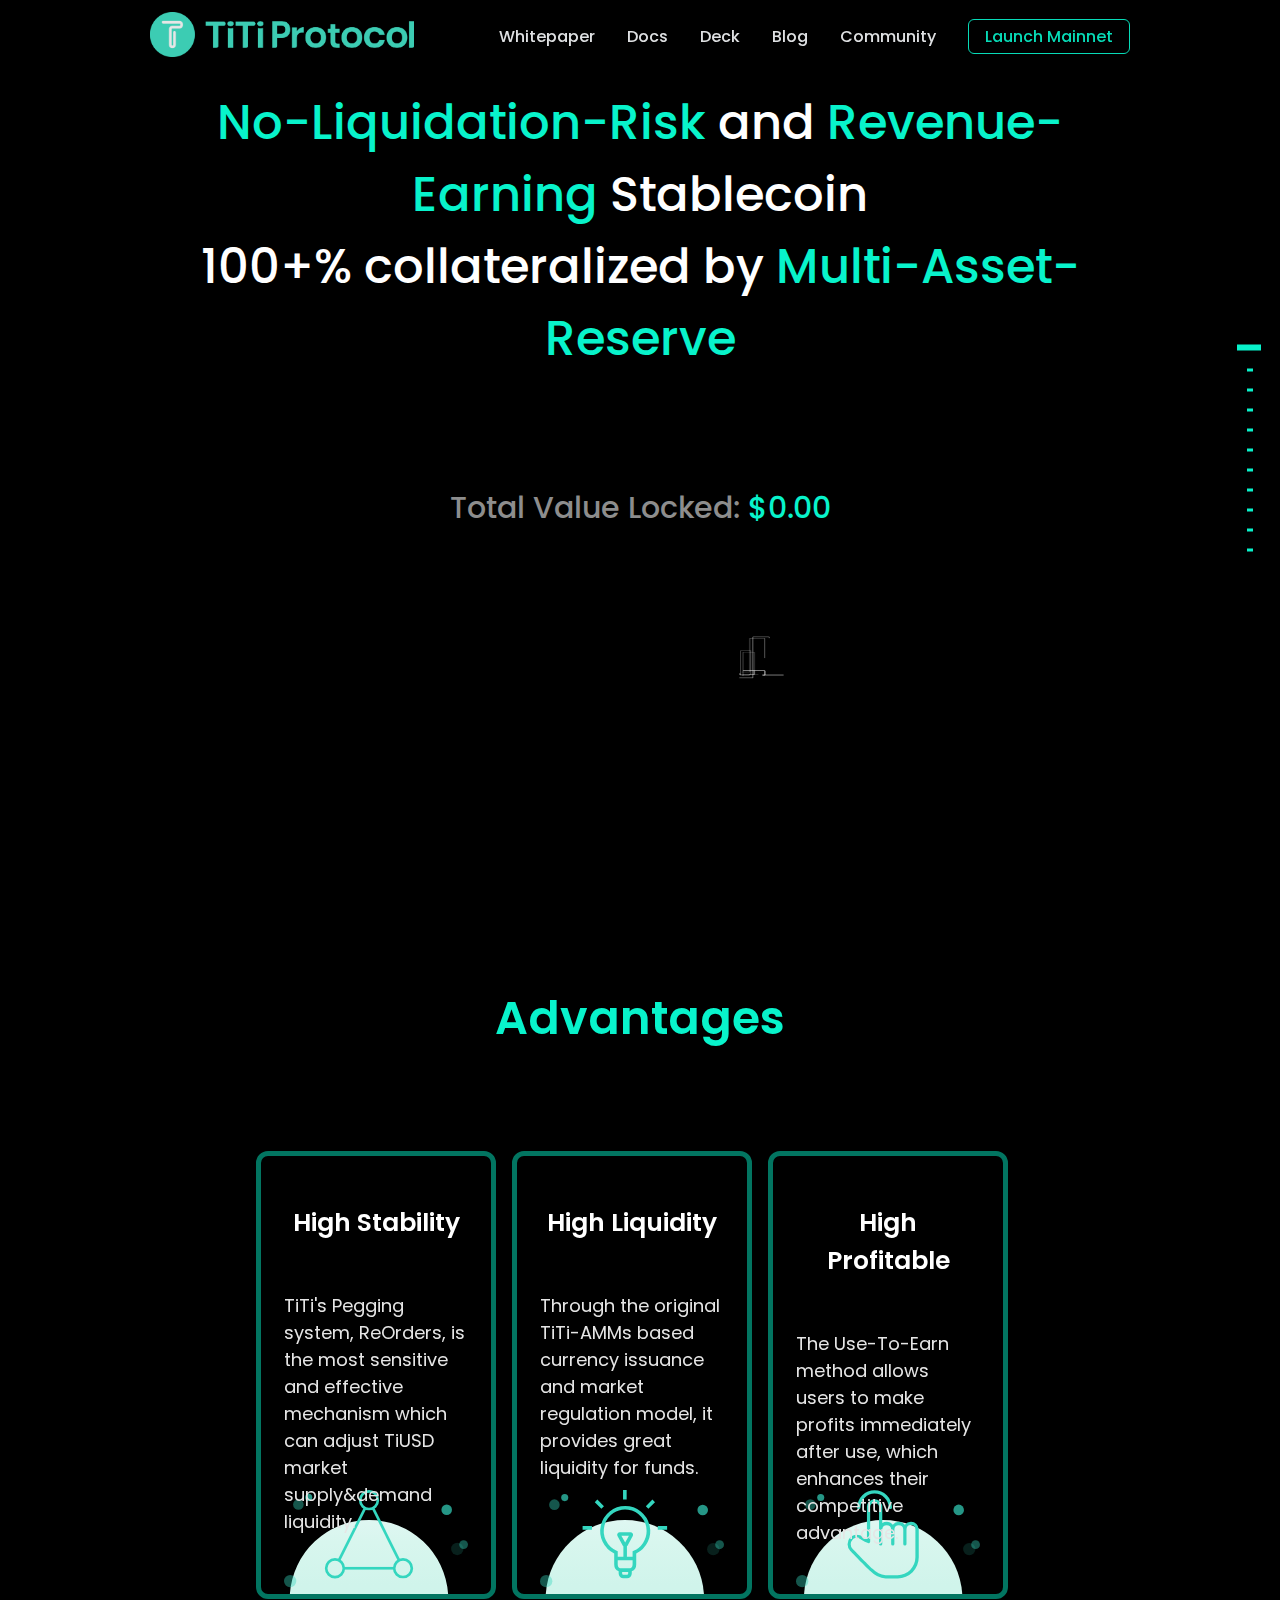
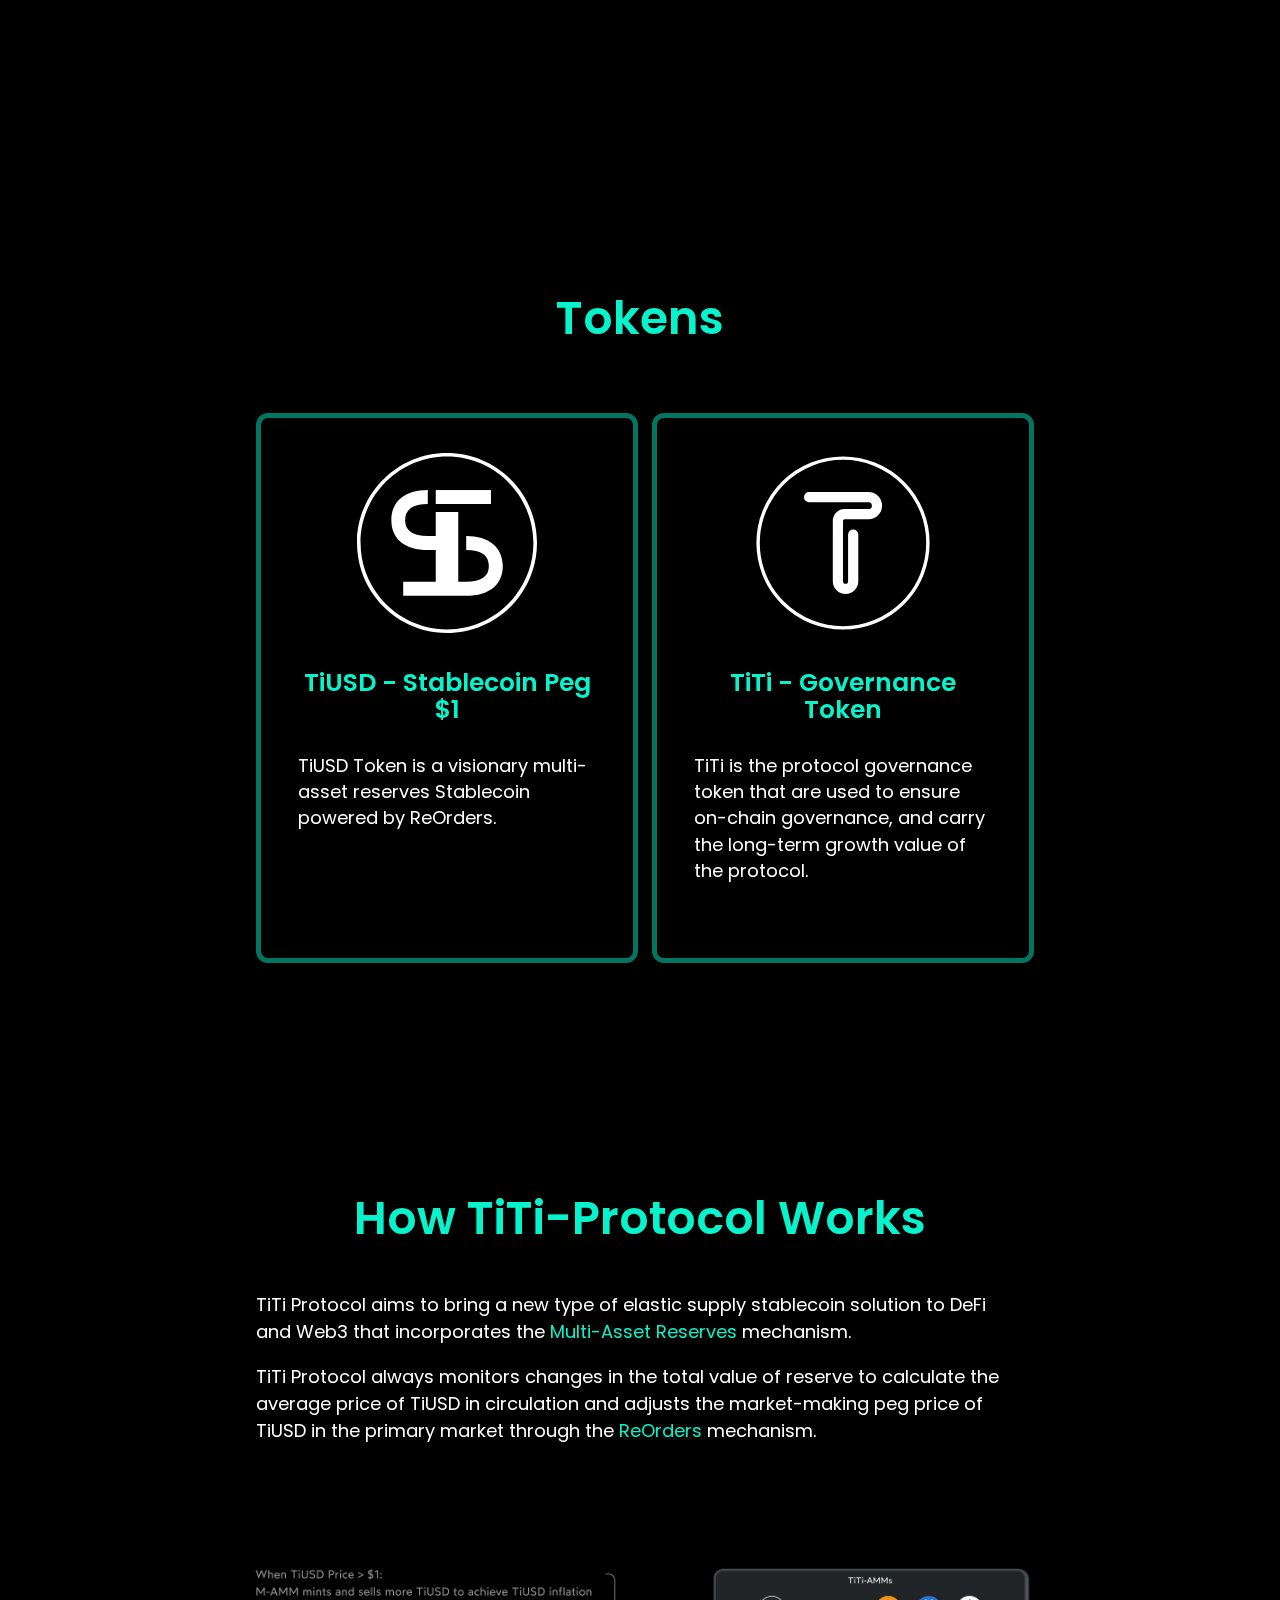
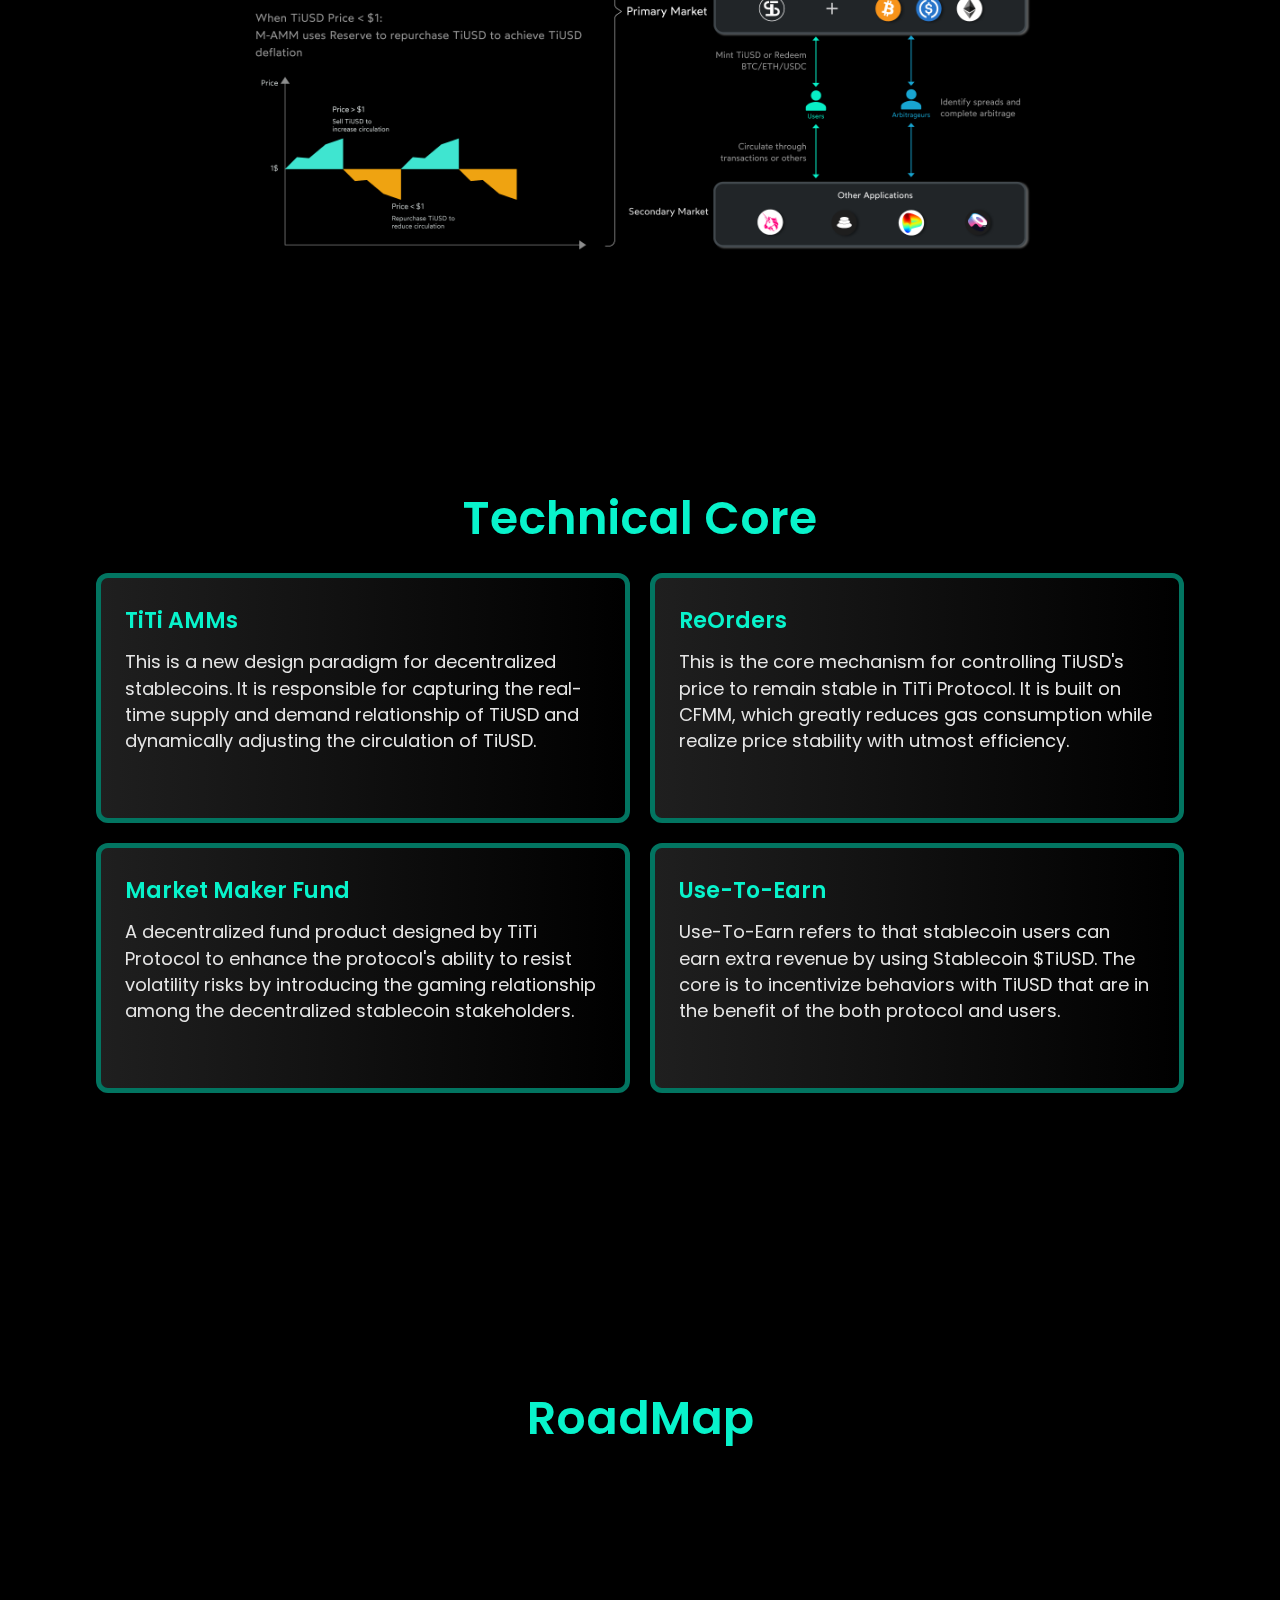
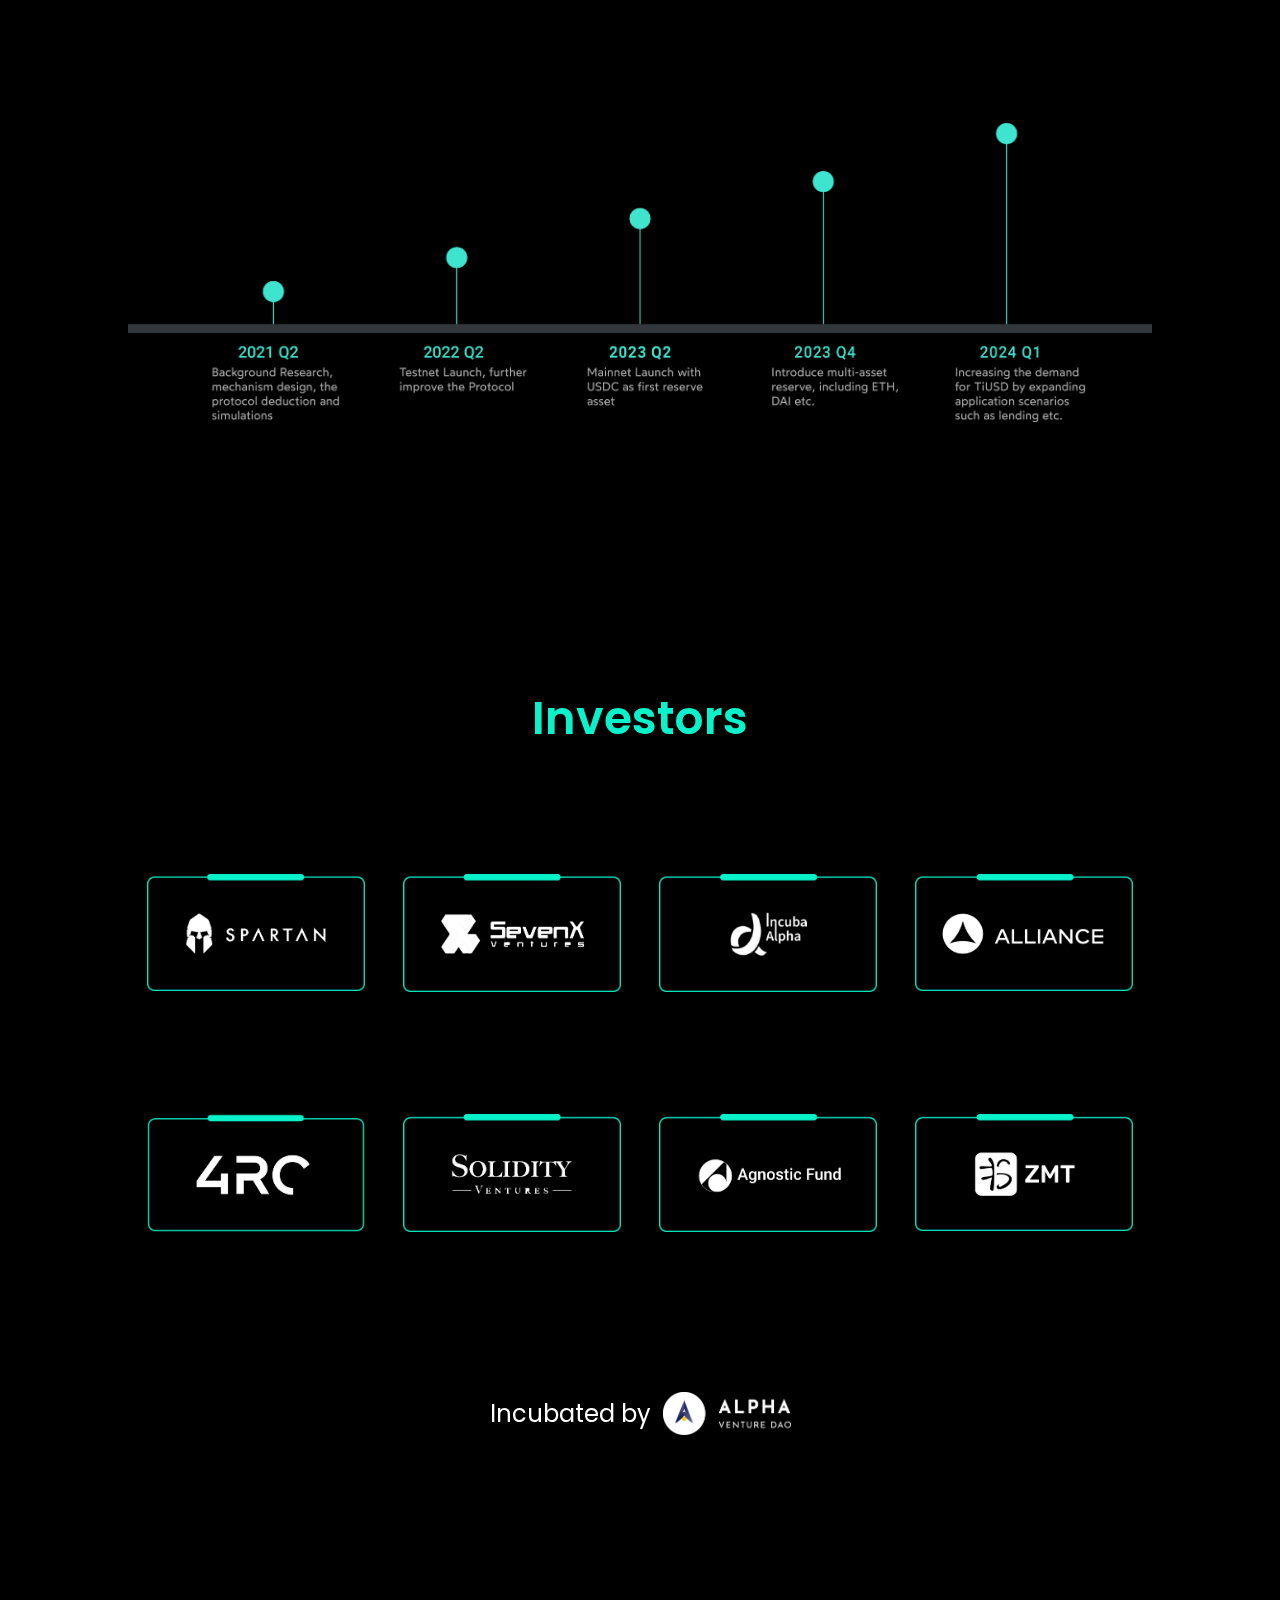
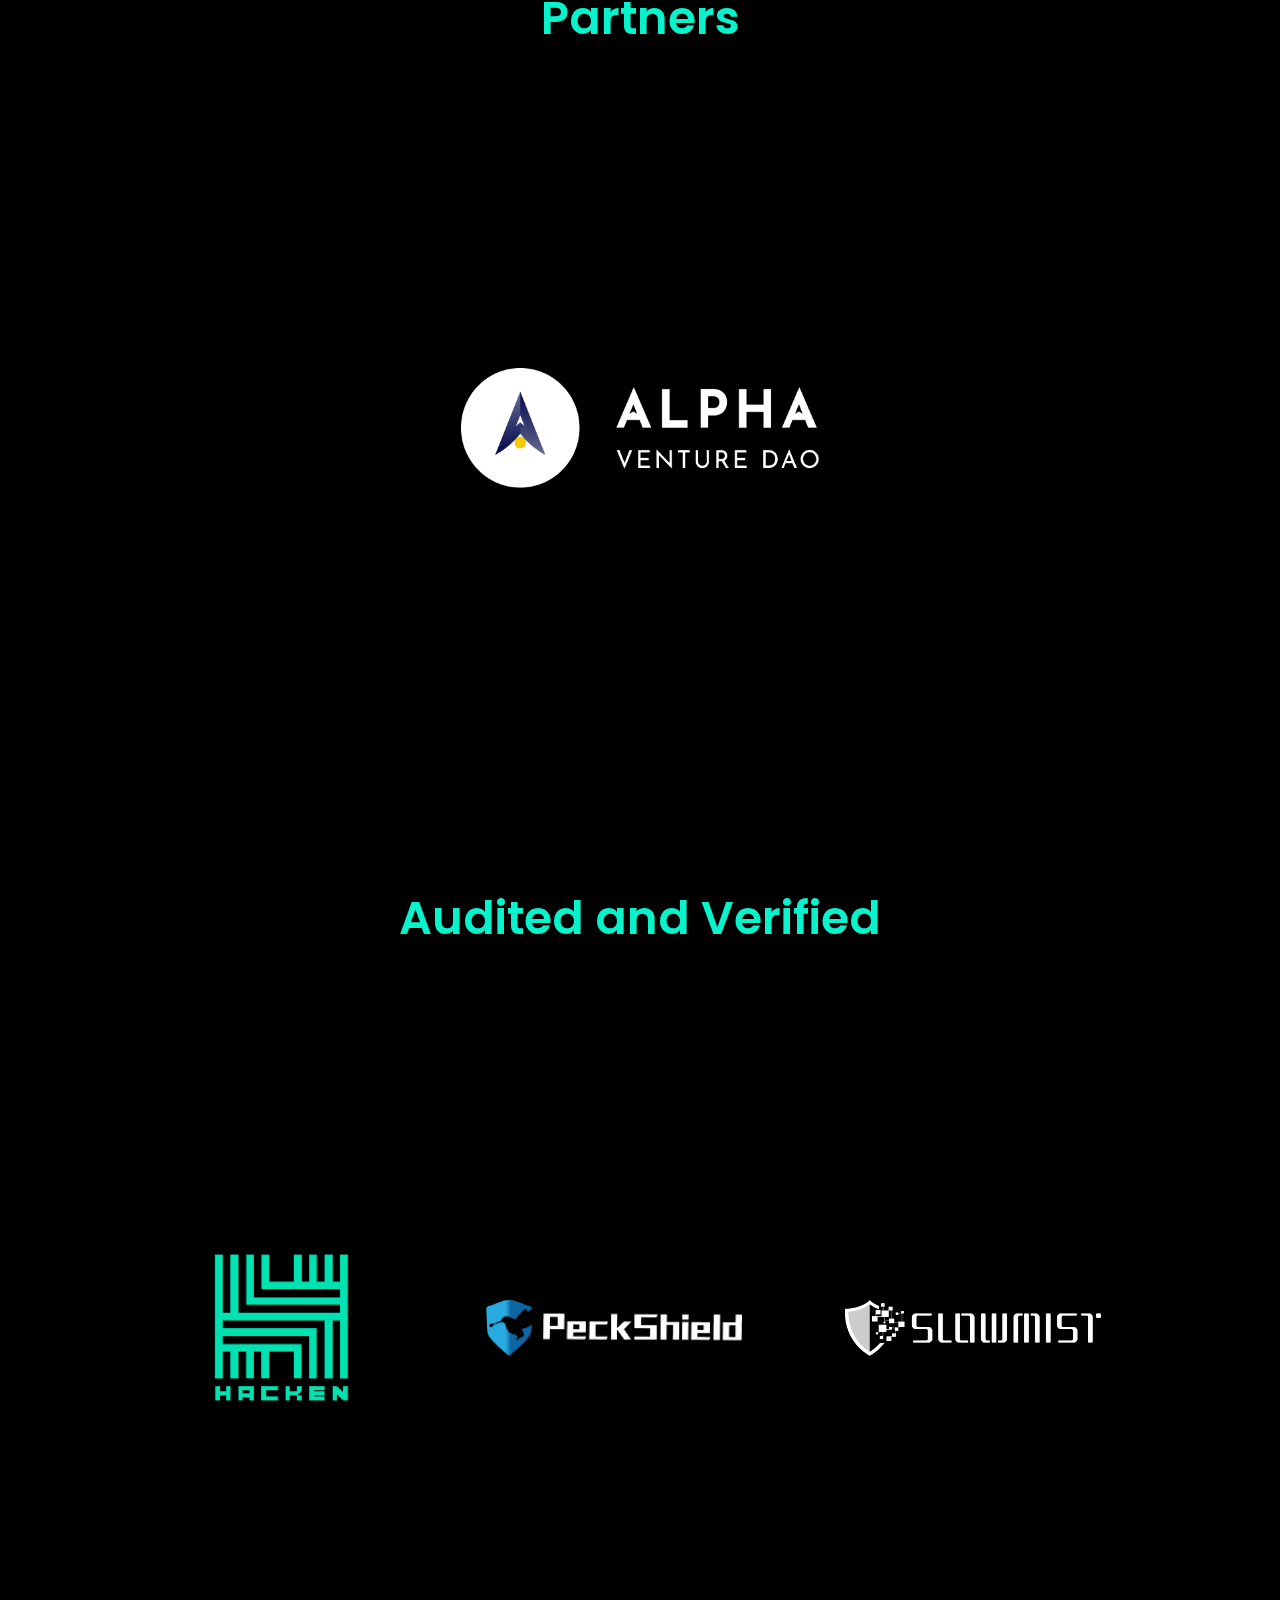
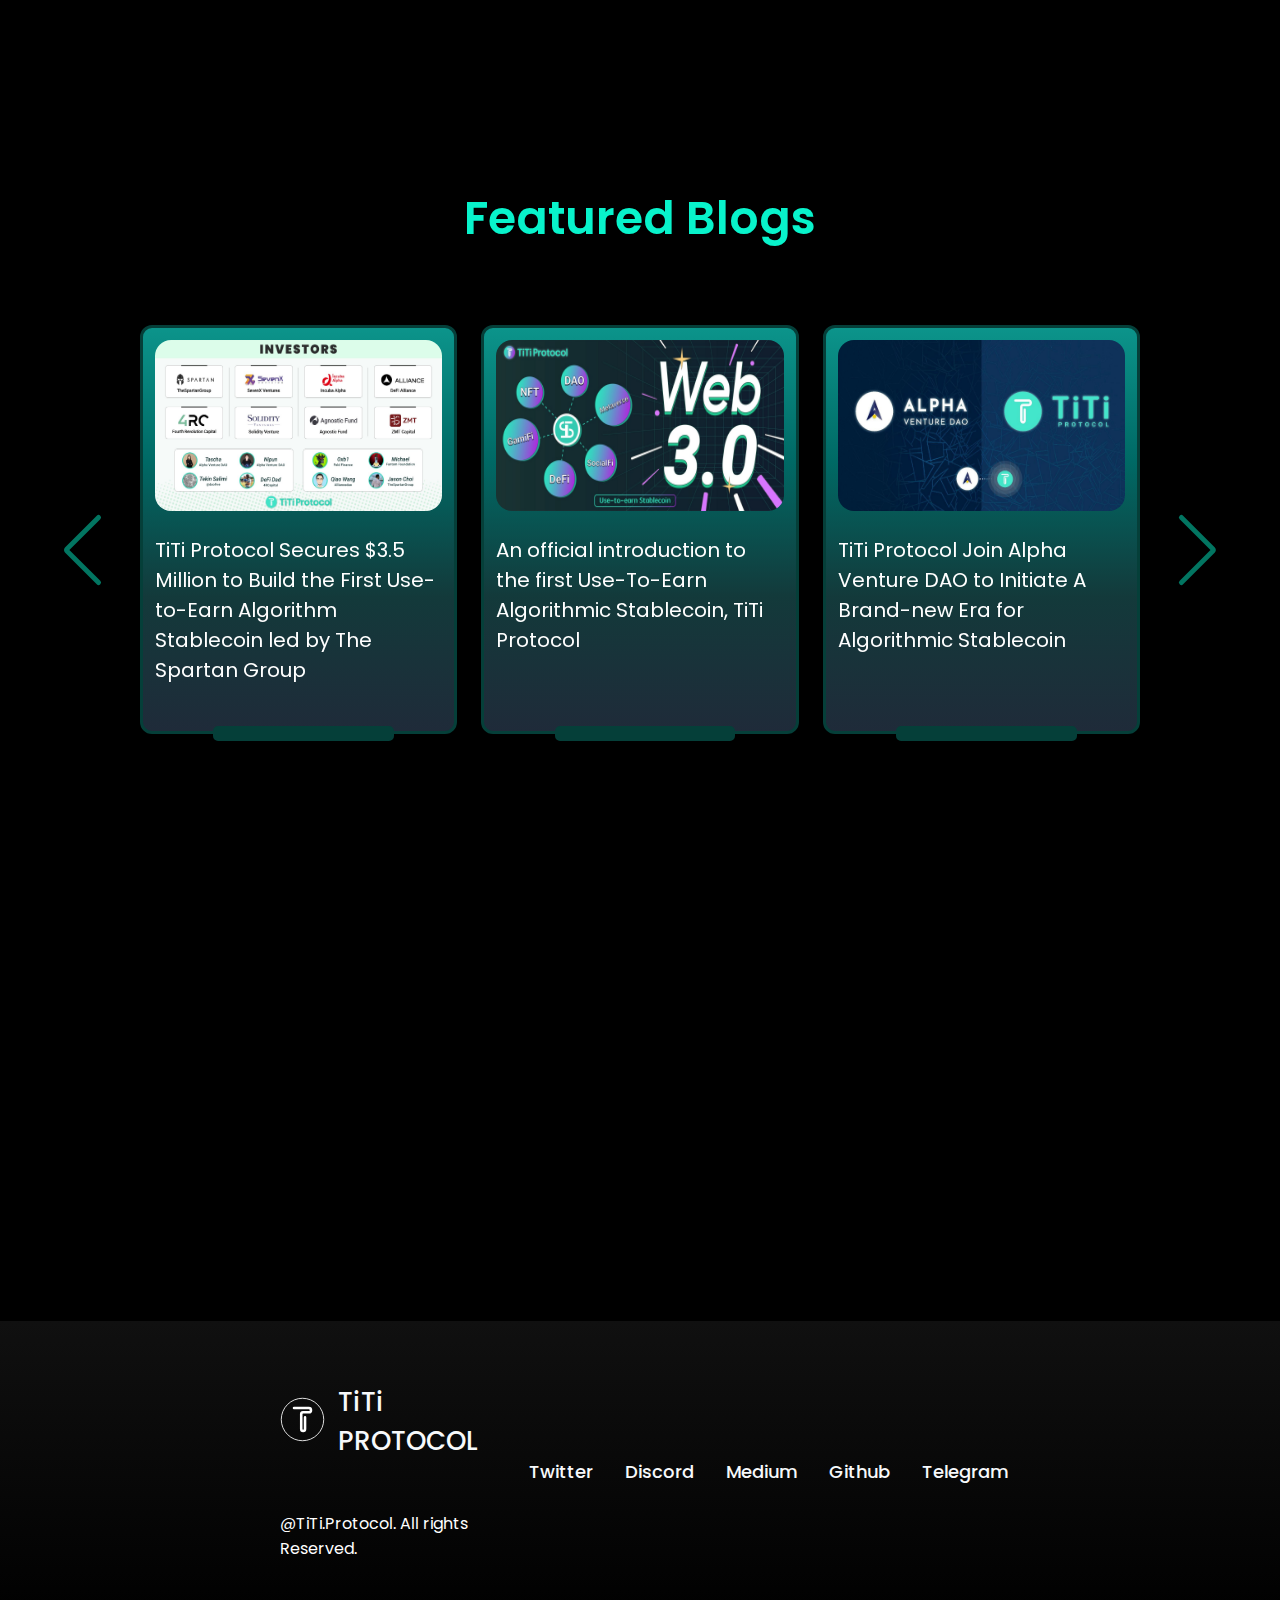
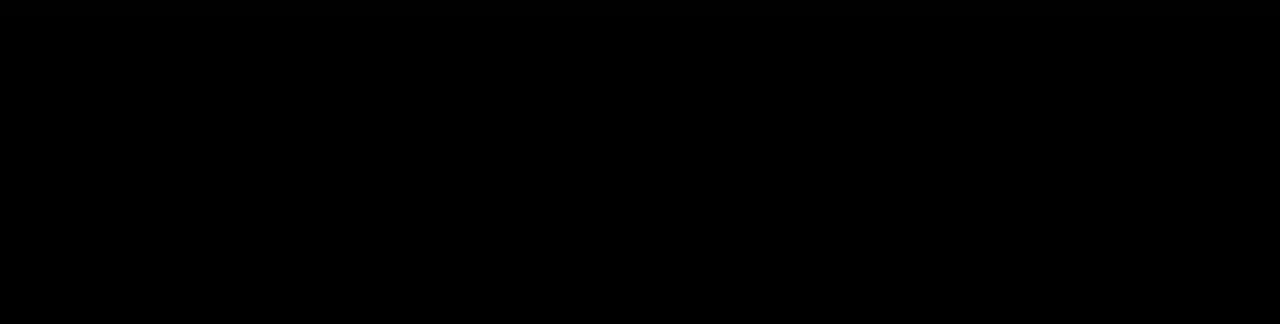
<file: index.html>
<!doctype html><html lang="en"><head><meta charset="utf-8"/><link rel="icon" href="/favicon.ico"/><meta name="viewport" content="width=device-width,initial-scale=1"/><meta name="theme-color" content="#000000"/><meta name="Keywords" content="TiTi Protocol,TiTi,TiUSD,TiTi Protocol testnet,Multi-Asset Reserves Stablecoin,Use to Earn,ReOrders"><meta name="description" content="The First Decentralized Use-To-Earn Stablecoin"/><link rel="apple-touch-icon" href="/logo192.png"/><link href="https://fonts.googleapis.com/css2?family=Poppins:wght@300;400;500&display=swap" rel="stylesheet"><link rel="manifest" href="/manifest.json"/><title>TiTi Protocol</title><link href="/static/css/main.ab944177.chunk.css" rel="stylesheet"></head><body style="font-family:Poppins"><noscript>Multi-asset Reserve Stablecoin based on decentralized Monopoly-AMM</noscript><div id="root"><style>#root,body,html{height:100%;margin:0;padding:0}#root{background-repeat:no-repeat;background-size:100% auto}.noscript-container{display:flex;align-content:center;justify-content:center;margin-top:90px;font-size:20px;font-family:"Lucida Sans","Lucida Sans Regular","Lucida Grande","Lucida Sans Unicode",Geneva,Verdana,sans-serif}.noscript-enableJS{padding-right:3px;padding-left:3px}.page-loading-warp{display:flex;align-items:center;justify-content:center;padding:98px}.titi-spin{position:absolute;display:none;-webkit-box-sizing:border-box;box-sizing:border-box;margin:0;padding:0;color:rgba(0,0,0,.65);color:#fff;font-size:14px;font-variant:tabular-nums;line-height:1.5;text-align:center;list-style:none;opacity:0;-webkit-transition:-webkit-transform .3s cubic-bezier(.78,.14,.15,.86);transition:-webkit-transform .3s cubic-bezier(.78,.14,.15,.86);transition:transform .3s cubic-bezier(.78,.14,.15,.86);transition:transform .3s cubic-bezier(.78,.14,.15,.86),-webkit-transform .3s cubic-bezier(.78,.14,.15,.86);-webkit-font-feature-settings:"tnum";font-feature-settings:"tnum"}.titi-spin-spinning{position:static;display:inline-block;opacity:1}.titi-spin-dot{position:relative;display:inline-block;width:20px;height:20px;font-size:20px}.titi-spin-dot-item{position:absolute;display:block;width:9px;height:9px;background-color:#00ffb3;border-radius:100%;-webkit-transform:scale(.75);-ms-transform:scale(.75);transform:scale(.75);-webkit-transform-origin:50% 50%;-ms-transform-origin:50% 50%;transform-origin:50% 50%;opacity:.3;-webkit-animation:titispinmove 1s infinite linear alternate;animation:titiSpinMove 1s infinite linear alternate}.titi-spin-dot-item:nth-child(1){top:0;left:0}.titi-spin-dot-item:nth-child(2){top:0;right:0;-webkit-animation-delay:.4s;animation-delay:.4s}.titi-spin-dot-item:nth-child(3){right:0;bottom:0;-webkit-animation-delay:.8s;animation-delay:.8s}.titi-spin-dot-item:nth-child(4){bottom:0;left:0;-webkit-animation-delay:1.2s;animation-delay:1.2s}.titi-spin-dot-spin{-webkit-transform:rotate(45deg);-ms-transform:rotate(45deg);transform:rotate(45deg);-webkit-animation:titirotate 1.2s infinite linear;animation:titiRotate 1.2s infinite linear}.titi-spin-lg .titi-spin-dot{width:32px;height:32px;font-size:32px}.titi-spin-lg .titi-spin-dot i{width:14px;height:14px}@media all and (-ms-high-contrast:none),(-ms-high-contrast:active){.titi-spin-blur{background:#fff;opacity:.5}}@-webkit-keyframes titiSpinMove{to{opacity:1}}@keyframes titiSpinMove{to{opacity:1}}@-webkit-keyframes titiRotate{to{-webkit-transform:rotate(405deg);transform:rotate(405deg)}}@keyframes titiRotate{to{-webkit-transform:rotate(405deg);transform:rotate(405deg)}}</style><div style="background:#000;display:flex;flex-direction:column;align-items:center;justify-content:center;height:100%"><div class="page-loading-warp"><div class="titi-spin titi-spin-lg titi-spin-spinning"><span class="titi-spin-dot titi-spin-dot-spin"><i class="titi-spin-dot-item"></i><i class="titi-spin-dot-item"></i><i class="titi-spin-dot-item"></i><i class="titi-spin-dot-item"></i></span></div></div></div></div><script>!function(e){function t(t){for(var n,o,u=t[0],i=t[1],f=t[2],l=0,s=[];l<u.length;l++)o=u[l],Object.prototype.hasOwnProperty.call(a,o)&&a[o]&&s.push(a[o][0]),a[o]=0;for(n in i)Object.prototype.hasOwnProperty.call(i,n)&&(e[n]=i[n]);for(d&&d(t);s.length;)s.shift()();return c.push.apply(c,f||[]),r()}function r(){for(var e,t=0;t<c.length;t++){for(var r=c[t],n=!0,o=1;o<r.length;o++){var i=r[o];0!==a[i]&&(n=!1)}n&&(c.splice(t--,1),e=u(u.s=r[0]))}return e}var n={},o={3:0},a={3:0},c=[];function u(t){if(n[t])return n[t].exports;var r=n[t]={i:t,l:!1,exports:{}};return e[t].call(r.exports,r,r.exports,u),r.l=!0,r.exports}u.e=function(e){var t=[];o[e]?t.push(o[e]):0!==o[e]&&{7:1}[e]&&t.push(o[e]=new Promise((function(t,r){for(var n="static/css/"+({}[e]||e)+"."+{0:"31d6cfe0",1:"31d6cfe0",5:"31d6cfe0",6:"31d6cfe0",7:"d1e25011",8:"31d6cfe0",9:"31d6cfe0",10:"31d6cfe0",11:"31d6cfe0",12:"31d6cfe0",13:"31d6cfe0",14:"31d6cfe0",15:"31d6cfe0"}[e]+".chunk.css",a=u.p+n,c=document.getElementsByTagName("link"),i=0;i<c.length;i++){var f=(d=c[i]).getAttribute("data-href")||d.getAttribute("href");if("stylesheet"===d.rel&&(f===n||f===a))return t()}var l=document.getElementsByTagName("style");for(i=0;i<l.length;i++){var d;if((f=(d=l[i]).getAttribute("data-href"))===n||f===a)return t()}var s=document.createElement("link");s.rel="stylesheet",s.type="text/css",s.onload=t,s.onerror=function(t){var n=t&&t.target&&t.target.src||a,c=new Error("Loading CSS chunk "+e+" failed.\n("+n+")");c.code="CSS_CHUNK_LOAD_FAILED",c.request=n,delete o[e],s.parentNode.removeChild(s),r(c)},s.href=a,document.getElementsByTagName("head")[0].appendChild(s)})).then((function(){o[e]=0})));var r=a[e];if(0!==r)if(r)t.push(r[2]);else{var n=new Promise((function(t,n){r=a[e]=[t,n]}));t.push(r[2]=n);var c,i=document.createElement("script");i.charset="utf-8",i.timeout=120,u.nc&&i.setAttribute("nonce",u.nc),i.src=function(e){return u.p+"static/js/"+({}[e]||e)+"."+{0:"b46a9bb6",1:"a44c8eac",5:"29b4e446",6:"bf5a15c5",7:"cdee5db3",8:"2050910f",9:"7ce9fd88",10:"9906ceac",11:"8c7b21a9",12:"200e12af",13:"7a3b02a3",14:"546eaead",15:"ef6e7edd"}[e]+".chunk.js"}(e);var f=new Error;c=function(t){i.onerror=i.onload=null,clearTimeout(l);var r=a[e];if(0!==r){if(r){var n=t&&("load"===t.type?"missing":t.type),o=t&&t.target&&t.target.src;f.message="Loading chunk "+e+" failed.\n("+n+": "+o+")",f.name="ChunkLoadError",f.type=n,f.request=o,r[1](f)}a[e]=void 0}};var l=setTimeout((function(){c({type:"timeout",target:i})}),12e4);i.onerror=i.onload=c,document.head.appendChild(i)}return Promise.all(t)},u.m=e,u.c=n,u.d=function(e,t,r){u.o(e,t)||Object.defineProperty(e,t,{enumerable:!0,get:r})},u.r=function(e){"undefined"!=typeof Symbol&&Symbol.toStringTag&&Object.defineProperty(e,Symbol.toStringTag,{value:"Module"}),Object.defineProperty(e,"__esModule",{value:!0})},u.t=function(e,t){if(1&t&&(e=u(e)),8&t)return e;if(4&t&&"object"==typeof e&&e&&e.__esModule)return e;var r=Object.create(null);if(u.r(r),Object.defineProperty(r,"default",{enumerable:!0,value:e}),2&t&&"string"!=typeof e)for(var n in e)u.d(r,n,function(t){return e[t]}.bind(null,n));return r},u.n=function(e){var t=e&&e.__esModule?function(){return e.default}:function(){return e};return u.d(t,"a",t),t},u.o=function(e,t){return Object.prototype.hasOwnProperty.call(e,t)},u.p="/",u.oe=function(e){throw console.error(e),e};var i=this["webpackJsonpbei-protocol"]=this["webpackJsonpbei-protocol"]||[],f=i.push.bind(i);i.push=t,i=i.slice();for(var l=0;l<i.length;l++)t(i[l]);var d=f;r()}([])</script><script src="/static/js/4.aad9146e.chunk.js"></script><script src="/static/js/main.edfdccc0.chunk.js"></script></body></html>
</file>
<file: static/css/main.ab944177.chunk.css>
body{margin:0;font-family:"Helvetica";-webkit-font-smoothing:antialiased;-moz-osx-font-smoothing:grayscale;background-color:#000}code{font-family:source-code-pro,Menlo,Monaco,Consolas,"Courier New",monospace}#titi-nav ul li a span{background:#08f3cb!important;border-radius:0!important;width:6px!important;height:3px!important}#titi-nav ul li:hover a span{width:12px!important;margin:-2px 8px -2px -6px!important}#titi-nav ul li a.active span,.titi-slidesNav ul li a.active span{background:#08f3cb}#titi-nav ul li:hover a.active span,#titi-nav ul li a.active span,.titi-slidesNav ul li:hover a.active span,.titi-slidesNav ul li a.active span{height:6px!important;width:24px!important;margin:-6px 12px 0 -12px!important;border-radius:0!important}.App{text-align:center;font-family:"Helvetica",sans-serif}.App-logo{height:40vmin;pointer-events:none}@media (prefers-reduced-motion:no-preference){.App-logo{animation:App-logo-spin 20s linear infinite}}.App-header{background-color:#282c34;min-height:100vh;display:flex;flex-direction:column;align-items:center;justify-content:center;font-size:calc(10px + 2vmin);color:#fff}.App-link{color:#61dafb}@keyframes App-logo-spin{0%{transform:rotate(0deg)}to{transform:rotate(1turn)}}
</file>
